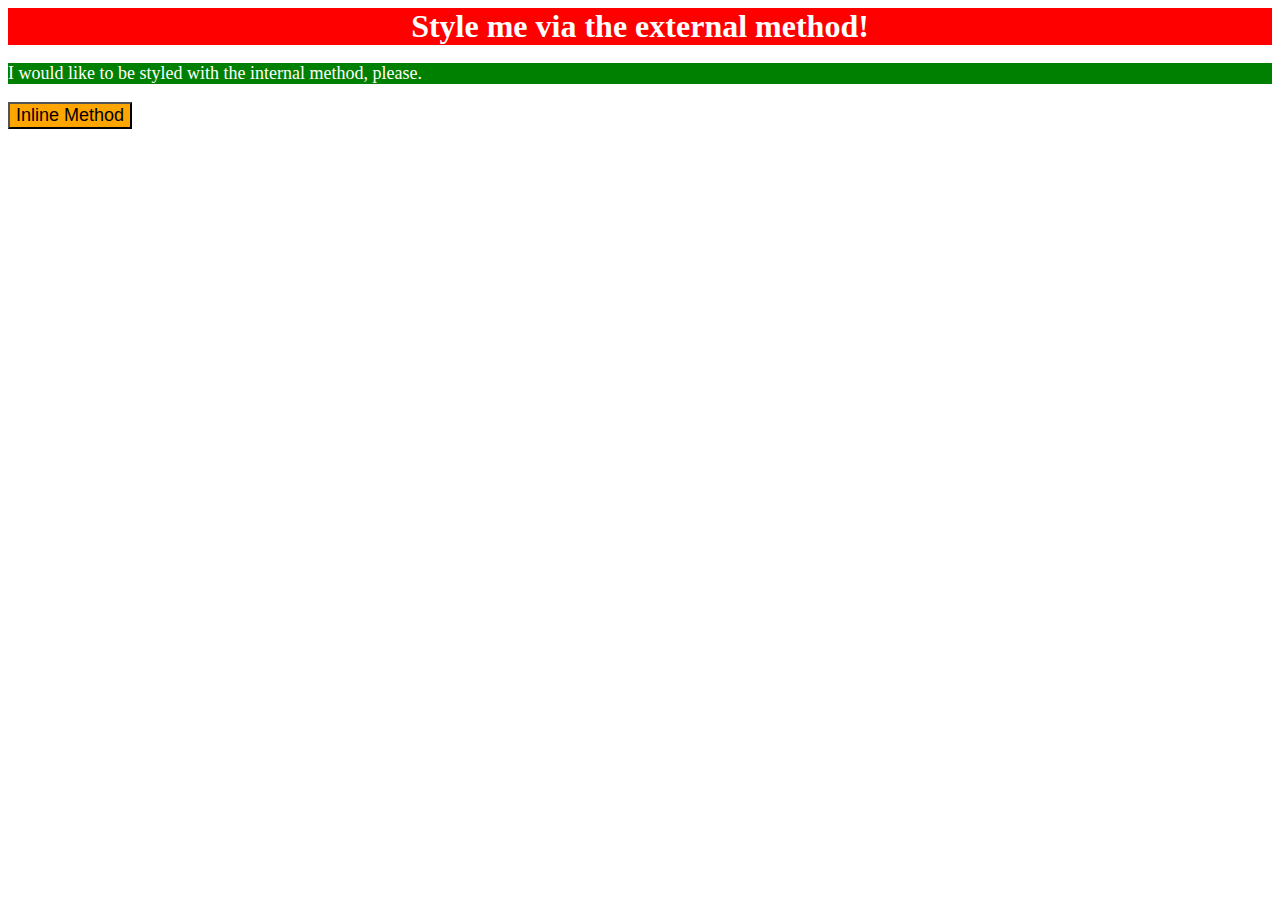
<file: foundations/01-css-methods/index.html>
<!DOCTYPE html>
<html lang="en">
  <head>
    <link rel="stylesheet" href="styles.css">
    <meta charset="UTF-8">
    <meta http-equiv="X-UA-Compatible" content="IE=edge">
    <meta name="viewport" content="width=device-width, initial-scale=1.0">
    <title>Methods for Adding CSS</title>
    <style>
      p {
        color: white;
        background-color: green;
        font-size: 18px;
      }
    </style>
  </head>
  <body>
    <div>Style me via the external method!</div>
    <p>I would like to be styled with the internal method, please.</p>
    <button style="background-color: orange; font-size: 18px;">Inline Method</button>
  </body>
</html>
</file>
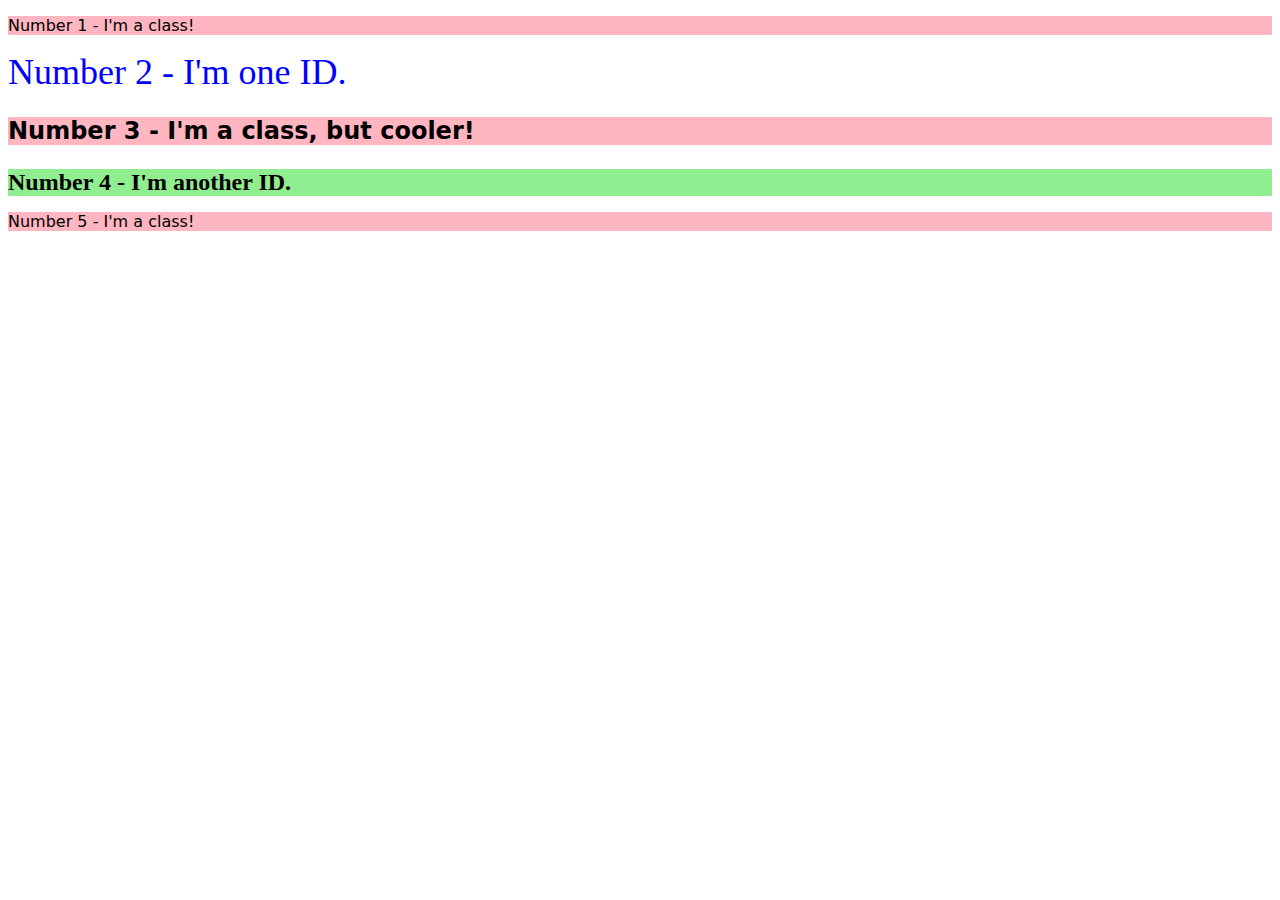
<file: foundations/02-class-id-selectors/index.html>
<!DOCTYPE html>
<html lang="en">
  <head>
    <meta charset="UTF-8">
    <meta http-equiv="X-UA-Compatible" content="IE=edge">
    <meta name="viewport" content="width=device-width, initial-scale=1.0">
    <title>Class and ID Selectors</title>
    <link rel="stylesheet" href="style.css">
  </head>
  <body>
    <p class="odd">Number 1 - I'm a class!</p>
    <div id="first">Number 2 - I'm one ID.</div>
    <p class="odd mid">Number 3 - I'm a class, but cooler!</p>
    <div id="second">Number 4 - I'm another ID.</div>
    <p class="odd">Number 5 - I'm a class!</p>
  </body>
</html>
</file>
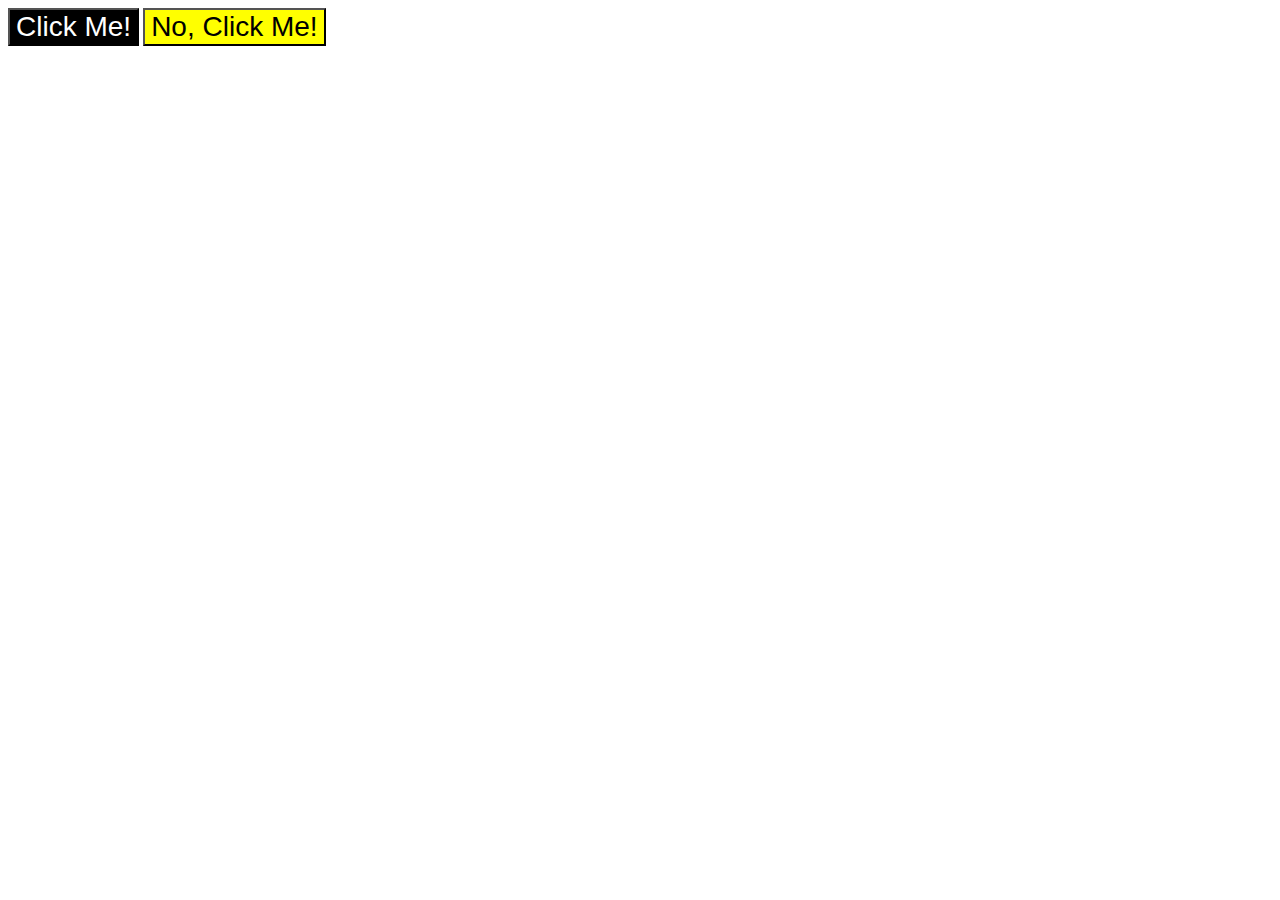
<file: foundations/03-grouping-selectors/index.html>
<!DOCTYPE html>
<html lang="en">
  <head>
    <meta charset="UTF-8">
    <meta http-equiv="X-UA-Compatible" content="IE=edge">
    <meta name="viewport" content="width=device-width, initial-scale=1.0">
    <title>Grouping Selectors</title>
    <link rel="stylesheet" href="style.css">
  </head>
  <body>
    <button class="cli">Click Me!</button>
    <button class="no">No, Click Me!</button>
  </body>
</html>
</file>
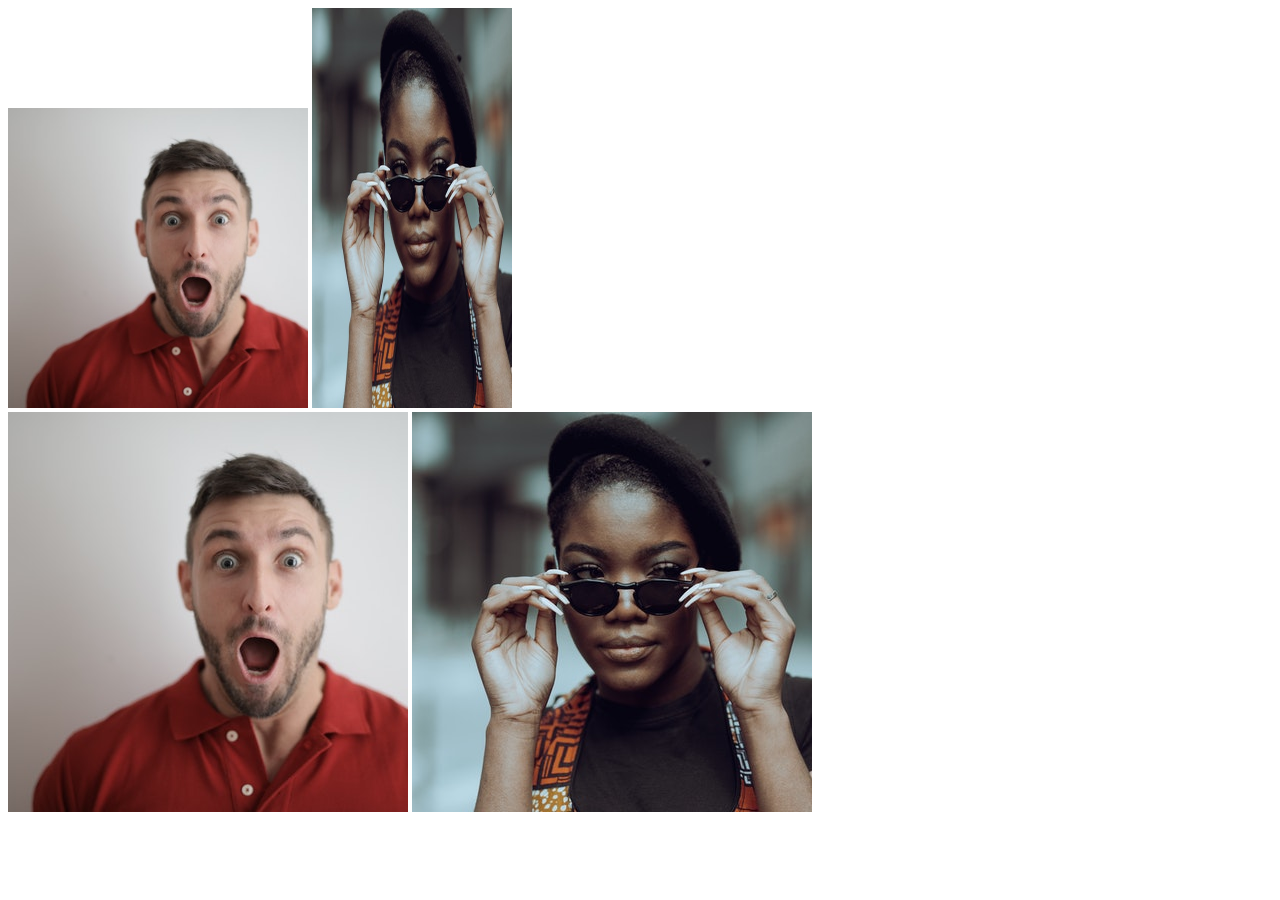
<file: foundations/04-chaining-selectors/index.html>
<!DOCTYPE html>
<html lang="en">
  <head>
    <meta charset="UTF-8">
    <meta http-equiv="X-UA-Compatible" content="IE=edge">
    <meta name="viewport" content="width=device-width, initial-scale=1.0">
    <title>Chaining Selectors</title>
    <link rel="stylesheet" href="style.css">
  </head>
  <body>
    <!-- Check image source path. Review Foundations lesson - Links and Images -->
    <!-- Use the classes BELOW this line -->
    <div>
      <img class="avatar proportioned" src="./images/pexels-andrea-piacquadio-3777931.jpg" alt="Woman with glasses">
      <img class="avatar distorted" src="./images/pexels-katho-mutodo-8434791.jpg" alt="Man with surprised expression">
    </div>
    <!-- Use the classes ABOVE this line -->
    <div>
      <img class="original proportioned" src="./images/pexels-andrea-piacquadio-3777931.jpg" alt="Woman with glasses">
      <img class="original distorted" src="./images/pexels-katho-mutodo-8434791.jpg" alt="Man with surprised expression">
    </div>
  </body>
</html>
</file>
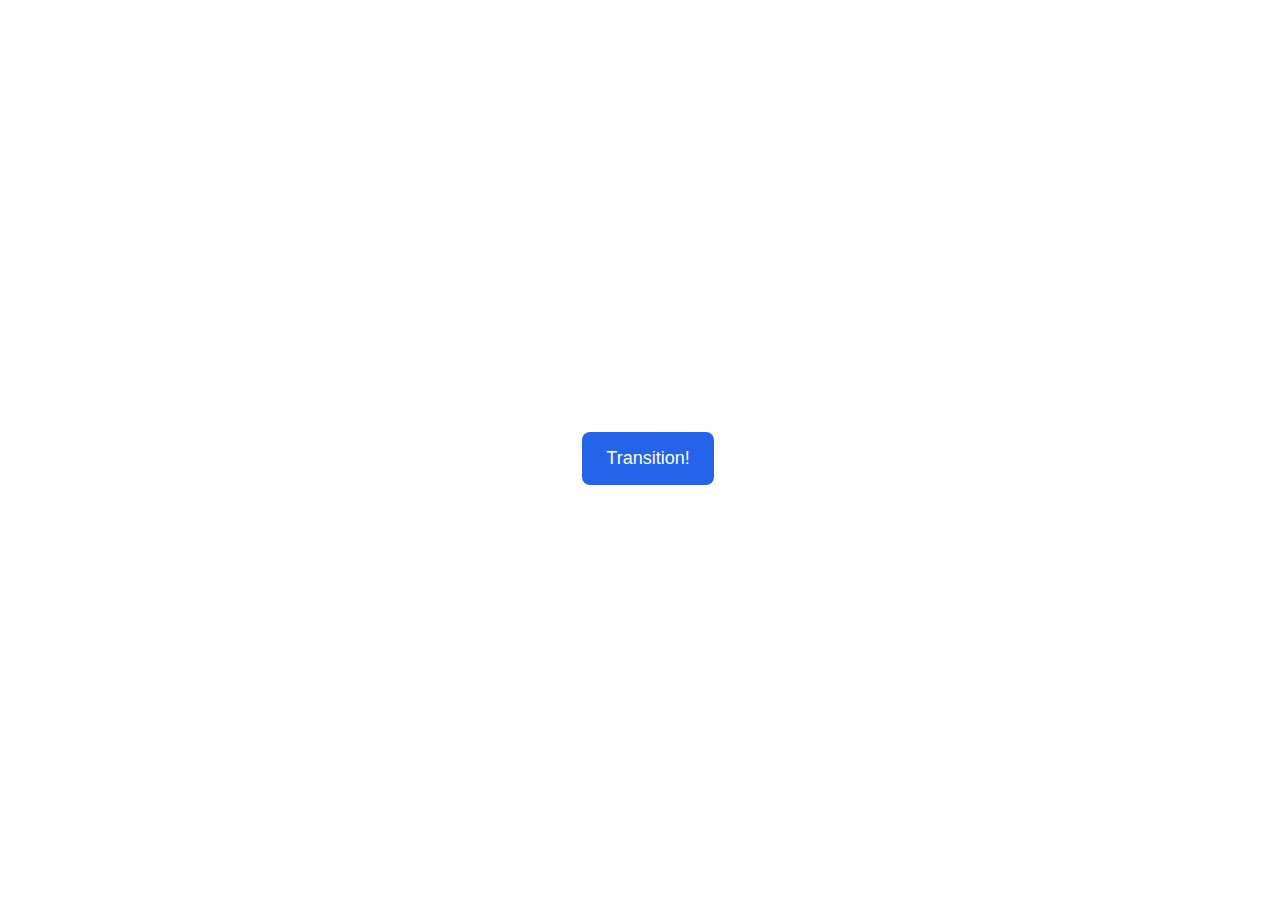
<file: EX01/animation/01-button-hover/index.html>
<!DOCTYPE html>
<html lang="en">
  <head>
    <meta charset="UTF-8" />
    <meta http-equiv="X-UA-Compatible" content="IE=edge" />
    <meta name="viewport" content="width=device-width, initial-scale=1.0" />
    <title>Button Hover</title>
    <link rel="stylesheet" href="style.css" />
  </head>
  <body>
    <div id="transition-container">
      <button>Transition!</button>
    </div>
  </body>
</html>
</file>
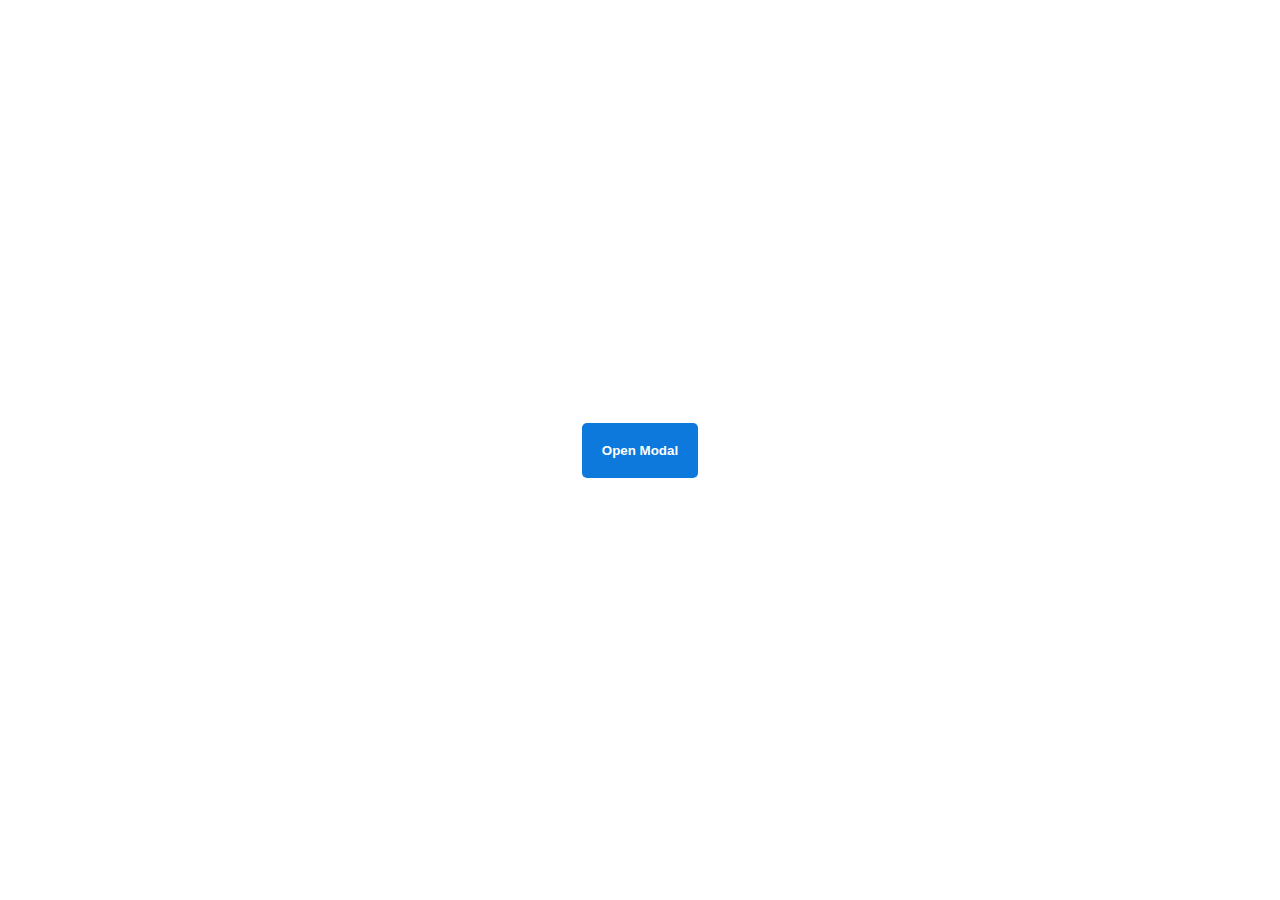
<file: EX01/animation/02-pop-up/index.html>
<!DOCTYPE html>
<html lang="en">
  <head>
    <meta charset="UTF-8" />
    <meta http-equiv="X-UA-Compatible" content="IE=edge" />
    <meta name="viewport" content="width=device-width, initial-scale=1.0" />
    <title>Popup</title>
    <link rel="stylesheet" href="style.css" />
  </head>
  <body>
    <div class="backdrop"></div>
    <div class="popup-modal">
      <h1>Look at me!</h1>
      <p>I'm a pop up dialog!</p>
      <button id="close-modal">Close Modal</button>
    </div>
    <div class="button-container">
      <button id="trigger-modal">Open Modal</button>
    </div>
    <script src="script.js"></script>
  </body>
</html>
</file>
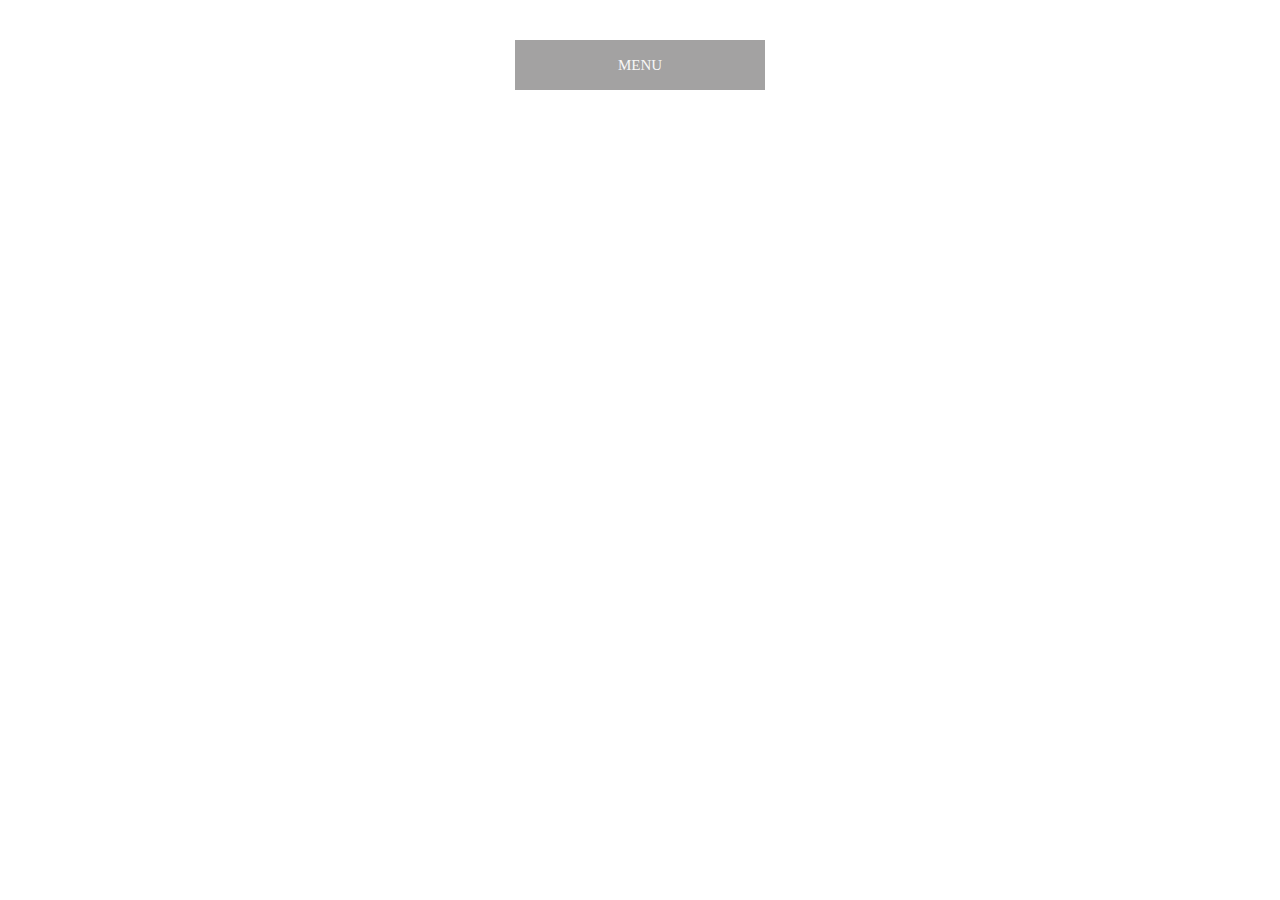
<file: EX01/animation/03-dropdown-menu/index.html>
<!DOCTYPE html>
<html lang="en">
  <head>
    <meta charset="UTF-8" />
    <meta http-equiv="X-UA-Compatible" content="IE=edge" />
    <meta name="viewport" content="width=device-width, initial-scale=1.0" />
    <title>Dropdown Menu</title>
    <link rel="stylesheet" href="style.css" />
  </head>
  <body>
    <div class="dropdown-container">
        <div class="menu-title">MENU</div>
        <ul class="dropdown-menu">
            <li>ITEM 1</li>
            <li>ITEM 2</li>
            <li>ITEM 3</li>
            <li>ITEM 4</li>
            <li>ITEM 5</li>
        </ul>
    </div>
    <script src="script.js"></script>
  </body>
</html>
</file>
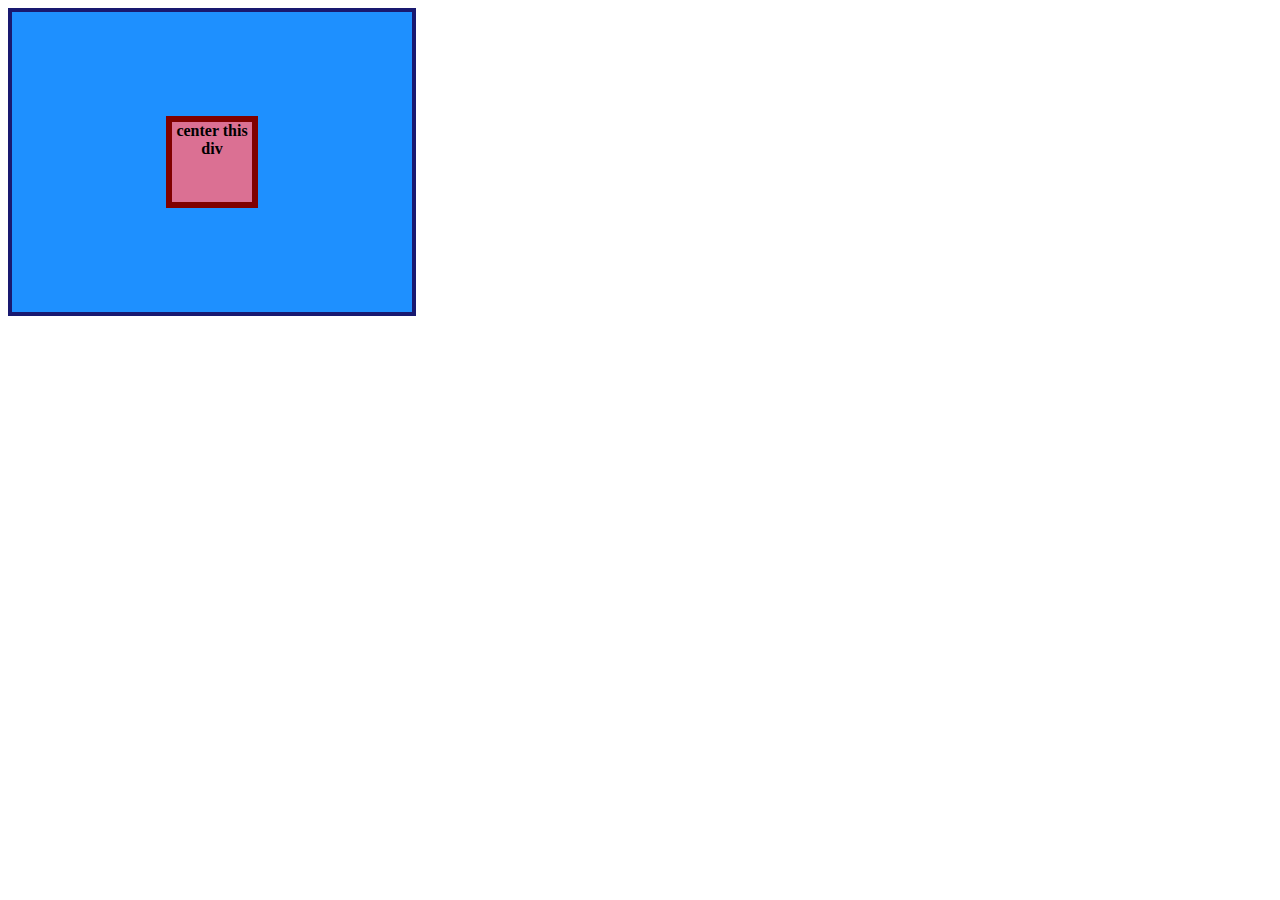
<file: EX01/flex/01-flex-center/index.html>
<!DOCTYPE html>
<html lang="en">
  <head>
    <meta charset="UTF-8">
    <meta http-equiv="X-UA-Compatible" content="IE=edge">
    <meta name="viewport" content="width=device-width, initial-scale=1.0">
    <title>CENTER THIS DIV</title>
    <link rel="stylesheet" href="style.css">
  </head>
  <body>
    <div class="container">
      <div class="box">center this div</div>
    </div>
  </body>
</html>
</file>
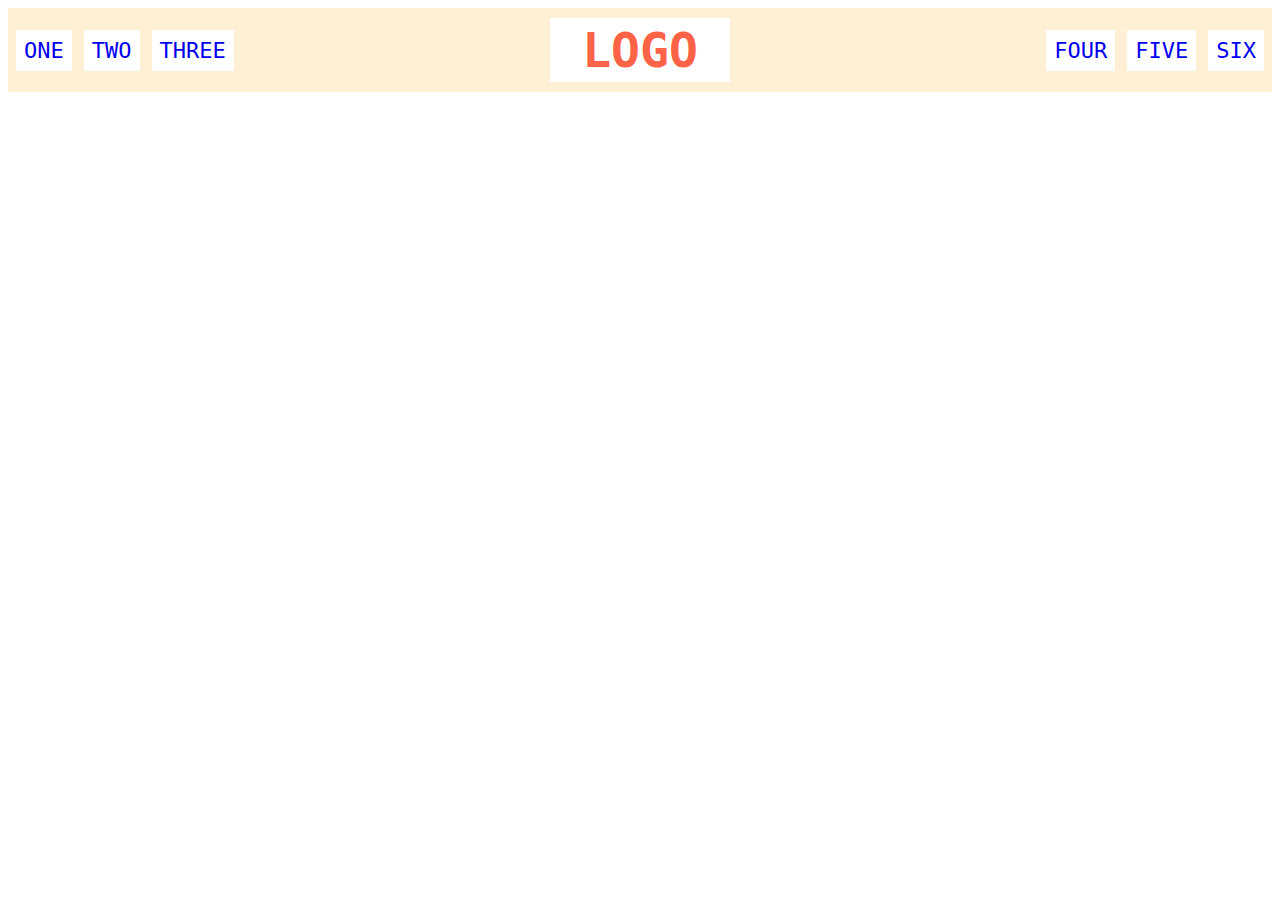
<file: EX01/flex/02-flex-header/index.html>
<!DOCTYPE html>
<html lang="en">
  <head>
    <meta charset="UTF-8">
    <meta http-equiv="X-UA-Compatible" content="IE=edge">
    <meta name="viewport" content="width=device-width, initial-scale=1.0">
    <title>Flex Header</title>
    <link rel="stylesheet" href="style.css">
  </head>
  <body>
    <div class="header">
      <div class="left-links">
        <ul>
          <li><a href="#">ONE</a></li>
          <li><a href="#">TWO</a></li>
          <li><a href="#">THREE</a></li>
        </ul>
      </div>
      <div class="logo">LOGO</div>
      <div class="right-links">
        <ul>
          <li><a href="#">FOUR</a></li>
          <li><a href="#">FIVE</a></li>
          <li><a href="#">SIX</a></li>
        </ul>
      </div>
    </div>
  </body>
</html>
</file>
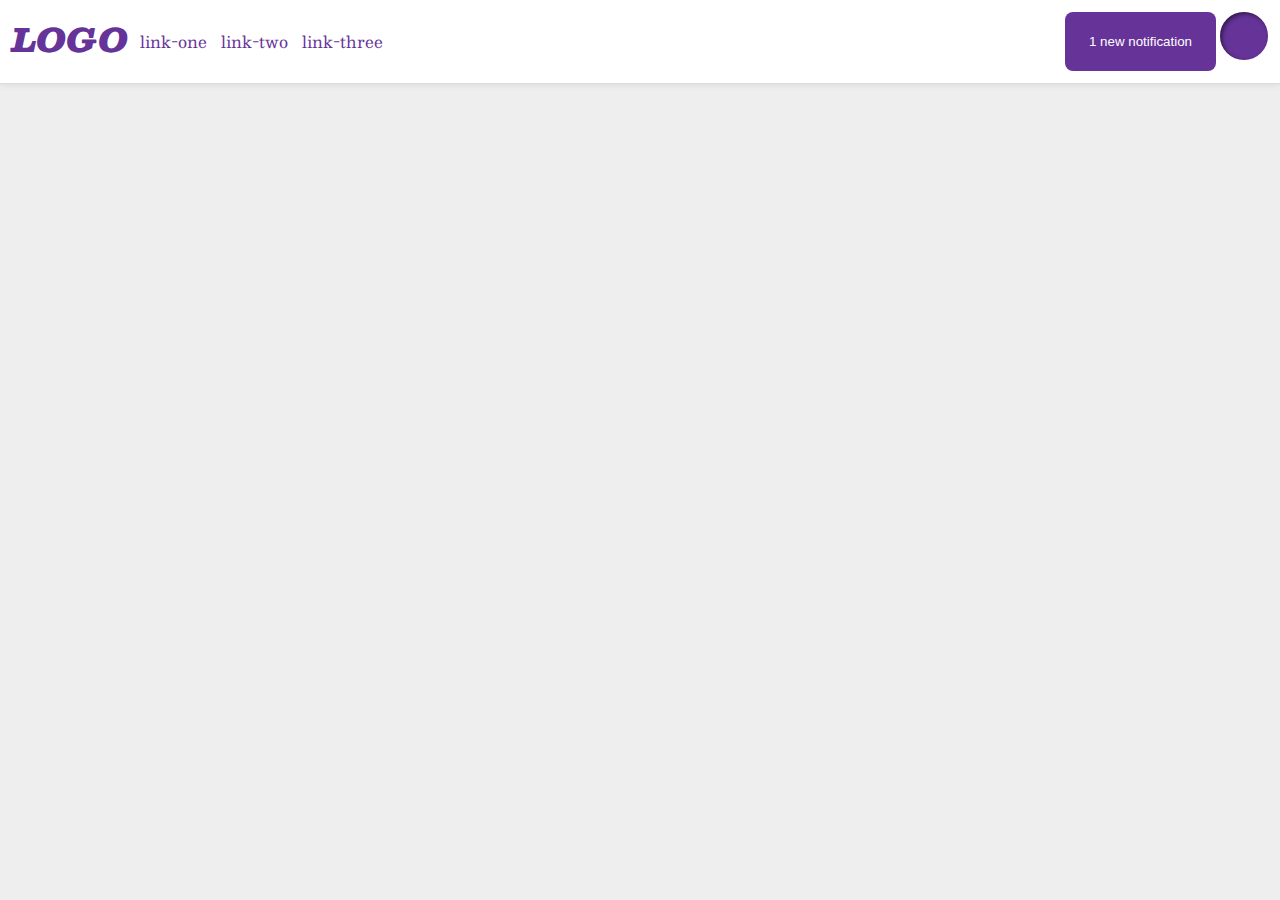
<file: EX01/flex/03-flex-header-2/index.html>
<!DOCTYPE html>
<html lang="en">
  <head>
    <meta charset="UTF-8">
    <meta http-equiv="X-UA-Compatible" content="IE=edge">
    <meta name="viewport" content="width=device-width, initial-scale=1.0">
    <title>Flex Header 2</title>
    <link rel="stylesheet" href="style.css">
  </head>
  <body>
    <div class="header">
      <div class="left-item">
        <div class="logo">
          LOGO
        </div>
        <ul class="links">
          <li><a href="google.com">link-one</a></li>
          <li><a href="google.com">link-two</a></li>
          <li><a href="google.com">link-three</a></li>
        </ul>
      </div>
      <div class="right-item">
        <button class="notifications">
          1 new notification
        </button>
        <div class="profile-image"></div>
      </div>
    </div>
  </body>
</html>
</file>
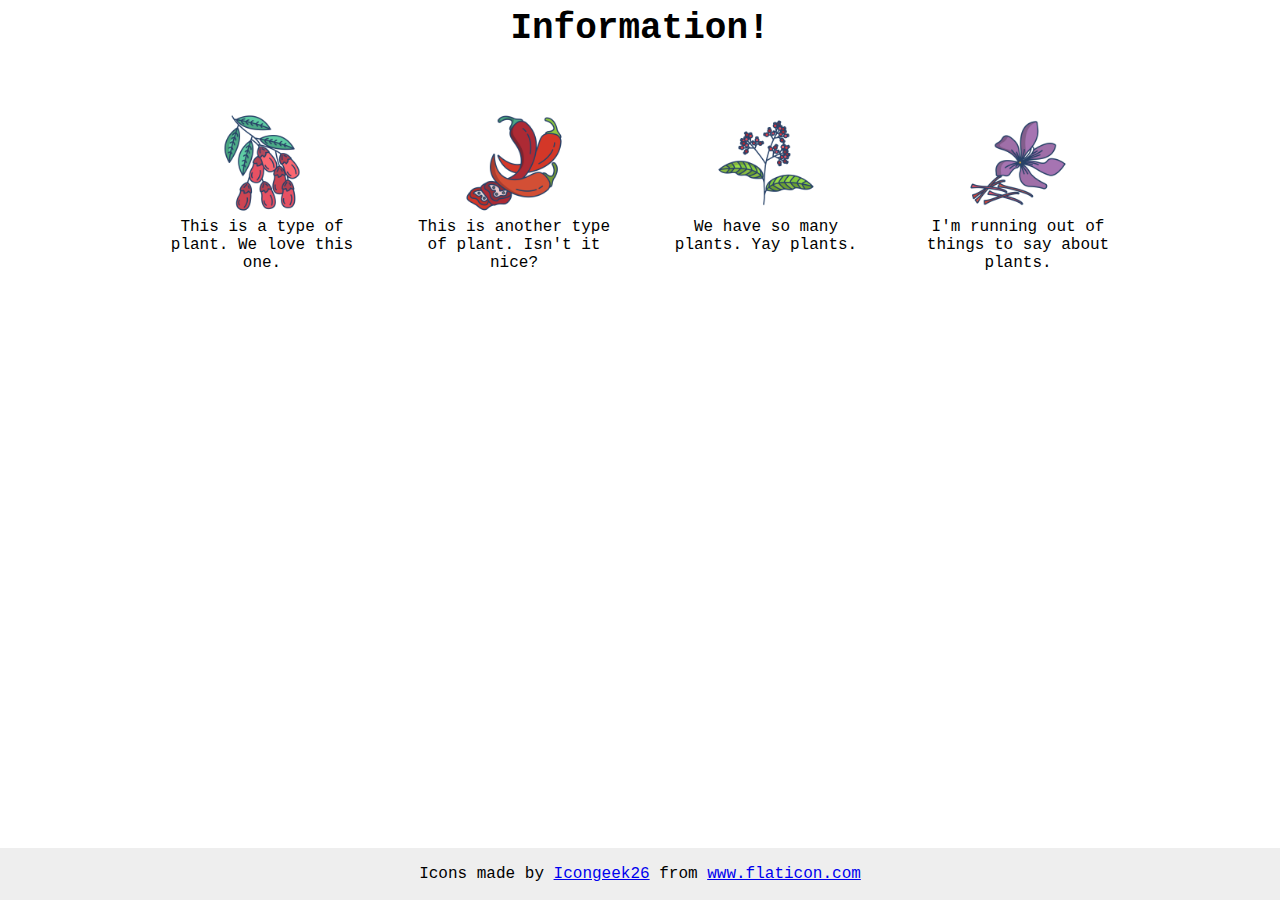
<file: EX01/flex/04-flex-information/index.html>
<!DOCTYPE html>
<html lang="en">
  <head>
    <meta charset="UTF-8">
    <meta http-equiv="X-UA-Compatible" content="IE=edge">
    <meta name="viewport" content="width=device-width, initial-scale=1.0">
    <title>Information</title>
    <link rel="stylesheet" href="style.css">
  </head>
  <body>
    <div class="title">Information!</div>
    
    <div class="garden">
      <div class="plant">
        <img src="./images/barberry.png" alt="barberry">
        <div class="text">This is a type of plant. We love this one.</div>
      </div>

      <div class="plant">
        <img src="./images/chilli.png" alt="chili">
        <div class="text">This is another type of plant. Isn't it nice?</div>
      </div>

      <div class="plant">
        <img src="./images/pepper.png" alt="pepper">
        <div class="text">We have so many plants. Yay plants.</div>
      </div>

      <div class="plant">
        <img src="./images/saffron.png" alt="saffron">
        <div class="text">I'm running out of things to say about plants.</div>
      </div>
    </div>
    <!-- disregard this section, it's here to give attribution to the creator of these icons -->
    <div class="footer">
      <div>Icons made by <a href="https://www.flaticon.com/authors/icongeek26" title="Icongeek26">Icongeek26</a> from <a href="https://www.flaticon.com/" title="Flaticon">www.flaticon.com</a></div>
    </div>
  </body>
</html>
</file>
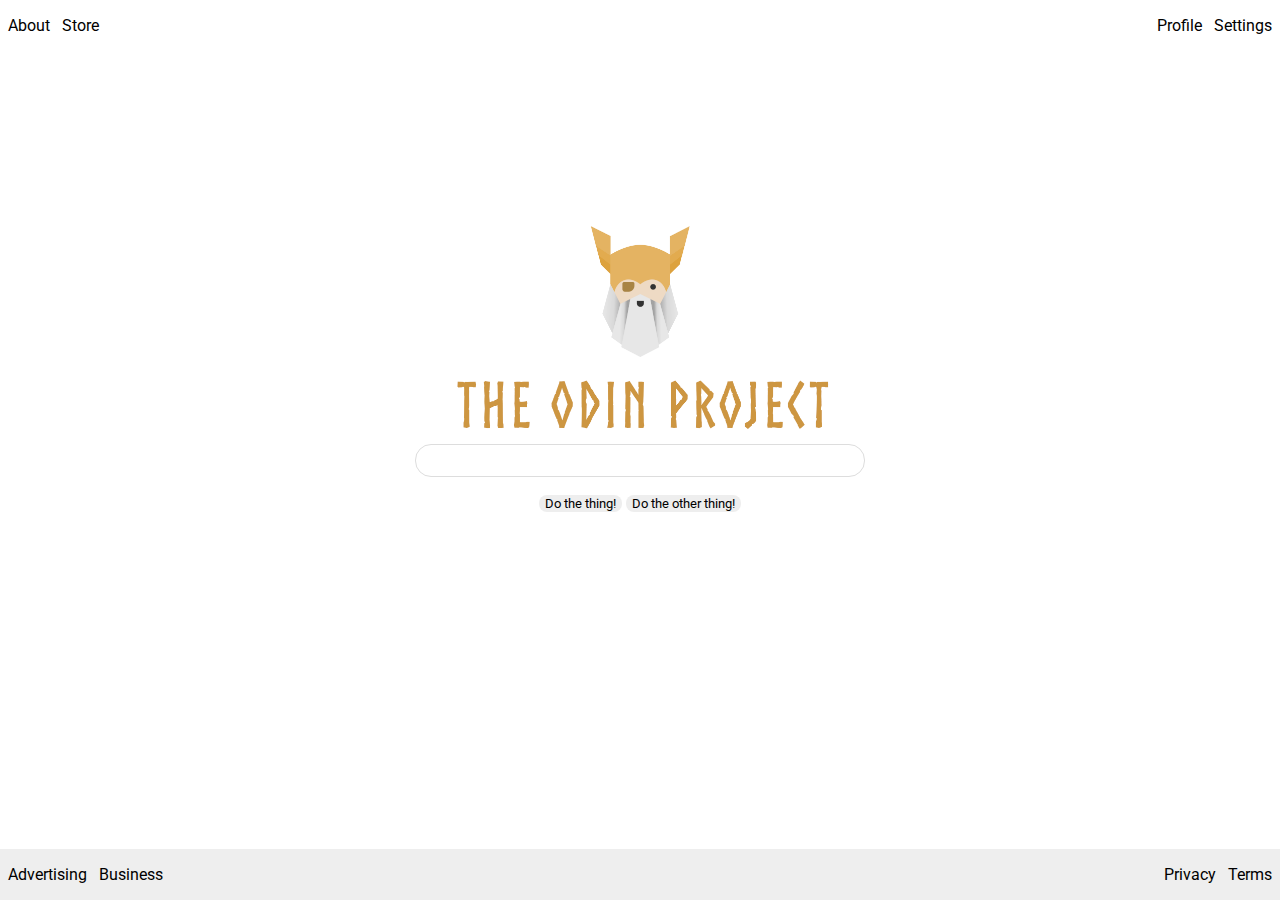
<file: EX01/flex/06-flex-layout/index.html>
<!DOCTYPE html>
<html lang="en">
  <head>
    <meta charset="UTF-8">
    <meta http-equiv="X-UA-Compatible" content="IE=edge">
    <meta name="viewport" content="width=device-width, initial-scale=1.0">
    <title>LAYOUT</title>
    <link rel="stylesheet" href="./style.css">
  </head>
  <body>
    <div class="header">
      <ul class="left-links">
        <li><a href="#">About</a></li>
        <li><a href="#">Store</a></li>
      </ul>
      <ul class="right-links">
        <li><a href="#">Profile</a></li>
        <li><a href="#">Settings</a></li>
      </ul>
    </div>
    <div class="content">
      <img src="./logo.png" alt="Project logo. Represents odin with the project name.">
      <div class="input">
        <input type="text">
      </div>
      <div class="buttons">
        <button>Do the thing!</button>
        <button>Do the other thing!</button>
      </div>
    </div>
    <div class="footer">
      <ul class="left-links">
        <li><a href="#">Advertising</a></li>
        <li><a href="#">Business</a></li>
      </ul>
      <ul class="right-links">
        <li><a href="#">Privacy</a></li>
        <li><a href="#">Terms</a></li>
      </ul>
    </div>
  </body>
</html>
</file>
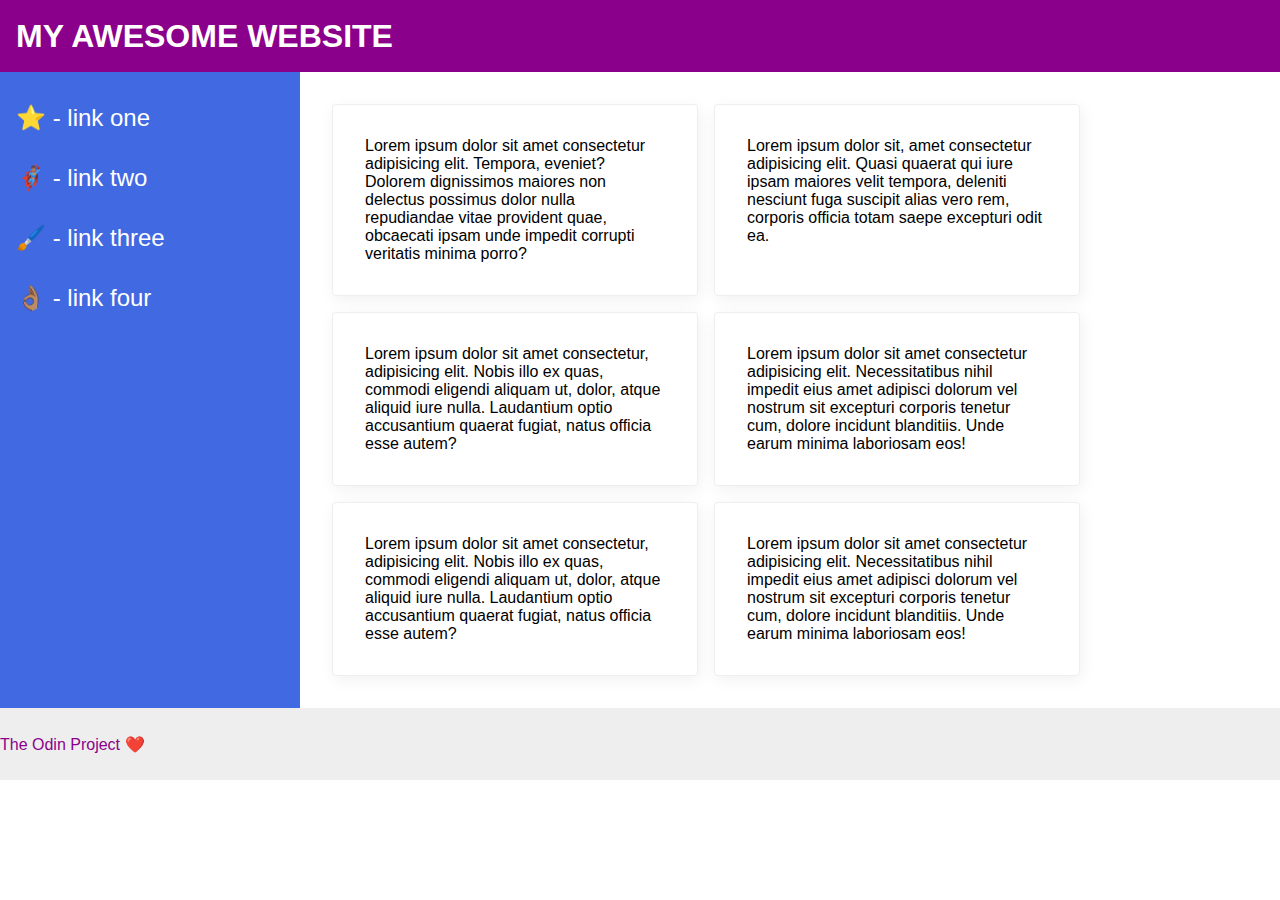
<file: EX01/flex/07-flex-layout-2/index.html>
<!DOCTYPE html>
<html lang="en">
  <head>
    <meta charset="UTF-8">
    <meta http-equiv="X-UA-Compatible" content="IE=edge">
    <meta name="viewport" content="width=device-width, initial-scale=1.0">
    <title>The Holy Grail</title>
    <link rel="stylesheet" href="style.css">
  </head>
  <body>
  <div class="whole">
    <div class="header">
      MY AWESOME WEBSITE
    </div>
    
    <div class="mid">
      <div class="sidebar">
        <ul>
          <li><a href="#">⭐ - link one</a></li>
          <li><a href="#">🦸🏽‍♂️ - link two</a></li>
          <li><a href="#">🖌️ - link three</a></li>
          <li><a href="#">👌🏽 - link four</a></li>
        </ul>
    </div>
    <div class="deck">
    <div class="card">Lorem ipsum dolor sit amet consectetur adipisicing elit. Tempora, eveniet? Dolorem dignissimos maiores non delectus possimus dolor nulla repudiandae vitae provident quae, obcaecati ipsam unde impedit corrupti veritatis minima porro?</div>
    <div class="card">Lorem ipsum dolor sit, amet consectetur adipisicing elit. Quasi quaerat qui iure ipsam maiores velit tempora, deleniti nesciunt fuga suscipit alias vero rem, corporis officia totam saepe excepturi odit ea.</div>
    <div class="card">Lorem ipsum dolor sit amet consectetur, adipisicing elit. Nobis illo ex quas, commodi eligendi aliquam ut, dolor, atque aliquid iure nulla. Laudantium optio accusantium quaerat fugiat, natus officia esse autem?</div>
    <div class="card">Lorem ipsum dolor sit amet consectetur adipisicing elit. Necessitatibus nihil impedit eius amet adipisci dolorum vel nostrum sit excepturi corporis tenetur cum, dolore incidunt blanditiis. Unde earum minima laboriosam eos!</div>
    <div class="card">Lorem ipsum dolor sit amet consectetur, adipisicing elit. Nobis illo ex quas, commodi eligendi aliquam ut, dolor, atque aliquid iure nulla. Laudantium optio accusantium quaerat fugiat, natus officia esse autem?</div>
    <div class="card">Lorem ipsum dolor sit amet consectetur adipisicing elit. Necessitatibus nihil impedit eius amet adipisci dolorum vel nostrum sit excepturi corporis tenetur cum, dolore incidunt blanditiis. Unde earum minima laboriosam eos!</div>
    </div>
    </div>
    <div class="footer">
      The Odin Project ❤️
    </div>
  </div>
  </body>
</html>
</file>
<file: foundations/01-css-methods/styles.css>
div {
    color: white;
    background-color: red;
    font-size: 32px;
    text-align: center;
    font-weight: bold;
}
</file>
<file: foundations/02-class-id-selectors/style.css>
#first {
    color: blue;
    font-size: 36px;
}

#second {
    background-color: lightgreen;
    font-size: 24px;
    font-weight: bold;
}

.odd {
    background-color: lightpink;
    font-family: Verdana, 'DejaVu Sans', sans-serif;
}

.odd.mid {
    font-size: 24px;
    font-weight: bold;
}
</file>
<file: foundations/03-grouping-selectors/style.css>
.cli, .no {
    font-size: 28px;
    font: Helvetica, 'Times New Roman', sans-serif
}

.cli {
    background: black;
    color: white;
}

.no {
    background: yellow;
}
</file>
<file: foundations/04-chaining-selectors/style.css>
/* Add CSS Styling */

.avatar.proportioned {
    width: 300px;
    height: auto;
}

.avatar.distorted {
    width: 200px;
    height: 400px;
}
</file>
<file: EX01/animation/01-button-hover/style.css>
#transition-container {
  width: 100vw;
  height: 100vh;
  display: flex;
  flex-direction: column;
  justify-content: center;
  align-items: center;
  font-family: Arial, sans-serif;
}

button {
  border-radius: 8px;
  border: none;
  background-color: #2563eb;
  color: white;
  font-size: 18px;
  padding: 16px 24px;
  text-align: center;
}
</file>
<file: EX01/animation/02-pop-up/style.css>
* {
  padding: 0;
  margin: 0;
}

body {
  overflow: hidden;
}

.button-container {
  width: 100vw;
  height: 100vh;
  background-color: #ffffff;
  opacity: 100%;
  display: flex;
  align-items: center;
  justify-content: center;
}

button {
  padding: 20px;
  color: #ffffff;
  background-color: #0e79dd;
  border: none;
  border-radius: 5px;
  font-weight: 600;
}

.popup-modal {
  padding: 32px 64px;
  background-color: white;
  border: 1px solid black;
  border-radius: 10px;
  position: fixed;
  top: 50%;
  left: 50%;
  transform-origin: center;
  transform: translate(-50%, -50%);
  pointer-events: none;
  opacity: 0%;
  text-align: center;
}

.popup-modal p {
  margin-bottom: 24px;
}

.backdrop {
  pointer-events: none;
  position: fixed;
  inset: 0;
  background: #000;
  opacity: 0%;
}

.popup-modal.show {
  opacity: 100%;
  pointer-events: all;
}

.backdrop.show {
  opacity: 30%;
}
</file>
<file: EX01/animation/03-dropdown-menu/style.css>
.dropdown-container {
  max-width: 250px;
  margin: 40px auto;
  text-align: center;
  line-height: 50px;
  font-size: 15px;
  color: rgb(247, 247, 247);
  cursor: pointer;
}

.menu-title {
  background-color: rgb(163, 162, 162);
}

.dropdown-menu {
  list-style: none;
  padding: 0;
  margin: 0;
  background-color: rgb(99, 97, 97);

  display: none;
}

ul.dropdown-menu li:hover {
  background: rgb(47, 46, 46);
}

.visible {
  display: block;
}
</file>
<file: EX01/flex/01-flex-center/style.css>
.container {
  display: flex;
  background: dodgerblue;
  border: 4px solid midnightblue;
  width: 400px;
  height: 300px;
  justify-content: center;
  align-items: center;
}

.box {
  background: palevioletred;
  font-weight: bold;
  text-align: center;
  border: 6px solid maroon;
  width: 80px;
  height: 80px;
}
</file>
<file: EX01/flex/02-flex-header/style.css>
.header  {
  font-family: monospace;
  background: papayawhip;
  display: flex;
  justify-content: space-between;
  align-items: center;
  padding: 10px 0px;
}

.logo {
  font-size: 48px;
  font-weight: 900;
  color: tomato;
  background: white;
  padding: 4px 32px;
}

ul {
  /* this removes the dots on the list items*/
  list-style-type: none;
  display: flex;
  gap: 12px;
  padding-inline-start: 0px;
  margin: 8px;
}

a {
  font-size: 22px;
  background: white;
  padding: 8px;
  /* this removes the line under the links */
  text-decoration: none;
}
</file>
<file: EX01/flex/03-flex-header-2/style.css>
/* this is some magical font-importing.  
you'll learn about it later. */
@import url('https://fonts.googleapis.com/css2?family=Besley:ital,wght@0,400;1,900&display=swap');

body {
  margin: 0;
  background: #eee;
  font-family: Besley, serif;
}

.header {
  background: white;
  border-bottom: 1px solid #ddd;
  box-shadow: 0 0 8px rgba(0,0,0,.1);
  display: flex;
  justify-content: space-between;
  padding: 12px;
}

.profile-image {
  background: rebeccapurple;
  box-shadow: inset 2px 2px 4px rgba(0,0,0,.5);
  border-radius: 50%;
  width: 48px;
  height: 48px;
}

.logo {
  color: rebeccapurple;
  font-size: 32px;
  font-weight: 900;
  font-style: italic;
}

button {
  border: none;
  border-radius: 8px;
  background: rebeccapurple;
  color: white;
  padding: 8px 24px;
}

a {
  /* this removes the line under our links */
  text-decoration: none;
  color: rebeccapurple;
}

ul {
  list-style-type: none;
  display: flex;
  align-items: center;
  padding: 0;
  gap: 14px;
}

.left-item {
  display: flex;
  gap: 12px;
  flex: 1 1 auto;
}
.right-item {
  display: flex;
  gap: 4px; 
  flex: 0 0 auto;
}
</file>
<file: EX01/flex/04-flex-information/style.css>
body {
  font-family: 'Courier New', Courier, monospace;
  display: flex;
  flex-direction: column;
  gap: 32px;
  
}

img {
  width: 100px;
  height: 100px;
}

.title {
  font-size: 36px;
  font-weight: 900;
  text-align: center;
  margin-bottom: 32px;
}
/* do not edit this footer */
.footer {
  position: fixed;
  bottom: 0;
  left: 0;
  right: 0;
  height: 52px;
  display: flex;
  align-items: center;
  justify-content: center;
  background: #eee;
}

.garden {
  display: flex;
  gap: 52px;
  justify-content: center;
}

.plant {
  text-align: center;
  max-width: 200px;
}
</file>
<file: EX01/flex/06-flex-layout/style.css>
@import url('https://fonts.googleapis.com/css2?family=Roboto:wght@400;700&display=swap');

body {
  height: 100vh;
  margin: 0;
  overflow: hidden;
  font-family: Roboto, sans-serif;
  display: flex;
  flex-direction: column;
}

img {
  width: 600px;
}

button {
  font-family: Roboto, sans-serif;
  border: none;
  border-radius: 8px;
  background: #eee;
}

input {
  border: 1px solid #ddd;
  border-radius: 16px;
  padding: 8px 24px;
  width: 400px;
  margin-bottom: 16px;
}

li {
  list-style-type: none;
}

a {
  color: black;
  text-decoration: none;
}

ul {
  padding-inline-start: 0px;
}

.content {
  align-items: center;
  justify-items: center;
  display: flex;
  flex-direction: column;
  margin: auto;
}

.header, .left-links, .right-links, .footer {
  display: flex;
}

.header, .footer {
  justify-content: space-between;
}

.left-links, .right-links {
  gap: 12px;
  justify-content: center;
  padding: 0px 8px;
}

.footer {
  align-content: flex-end;
  margin-top: auto;
  background-color: #eeeeee
}
</file>
<file: EX01/flex/07-flex-layout-2/style.css>
body {
  font-family: -apple-system, BlinkMacSystemFont, 'Segoe UI', Roboto, Oxygen, Ubuntu, Cantarell, 'Open Sans', 'Helvetica Neue', sans-serif;
  margin: 0;
  min-height: 100vh;
  display: flex;
  flex-direction: column;
}

.header {
  height: 72px;
  background: darkmagenta;
  color: white;
  font-weight: 900;
  font-size: 32px;
  padding-left: 16px;
  align-content: center;
}

.footer {
  height: 72px;
  background: #eee;
  color: darkmagenta;
  align-content: center;
}

.sidebar {
  min-width: 300px;
  background: royalblue;
  box-sizing: border-box;
}

.mid, .deck{
  display: flex;
}
.deck {
  flex-wrap: wrap;
  padding: 32px;
  gap: 16px;
}
.card {
  border: 1px solid #eee;
  box-shadow: 2px 4px 16px rgba(0,0,0,.06);
  border-radius: 4px;
  padding: 32px;
  width: 300px;
}

ul {
  list-style-type: none;
  padding: 0;
}

li {
  padding: 16px;
}

a {
  font-size: 24px;
  color: white;
  text-decoration: none;
}
</file>
